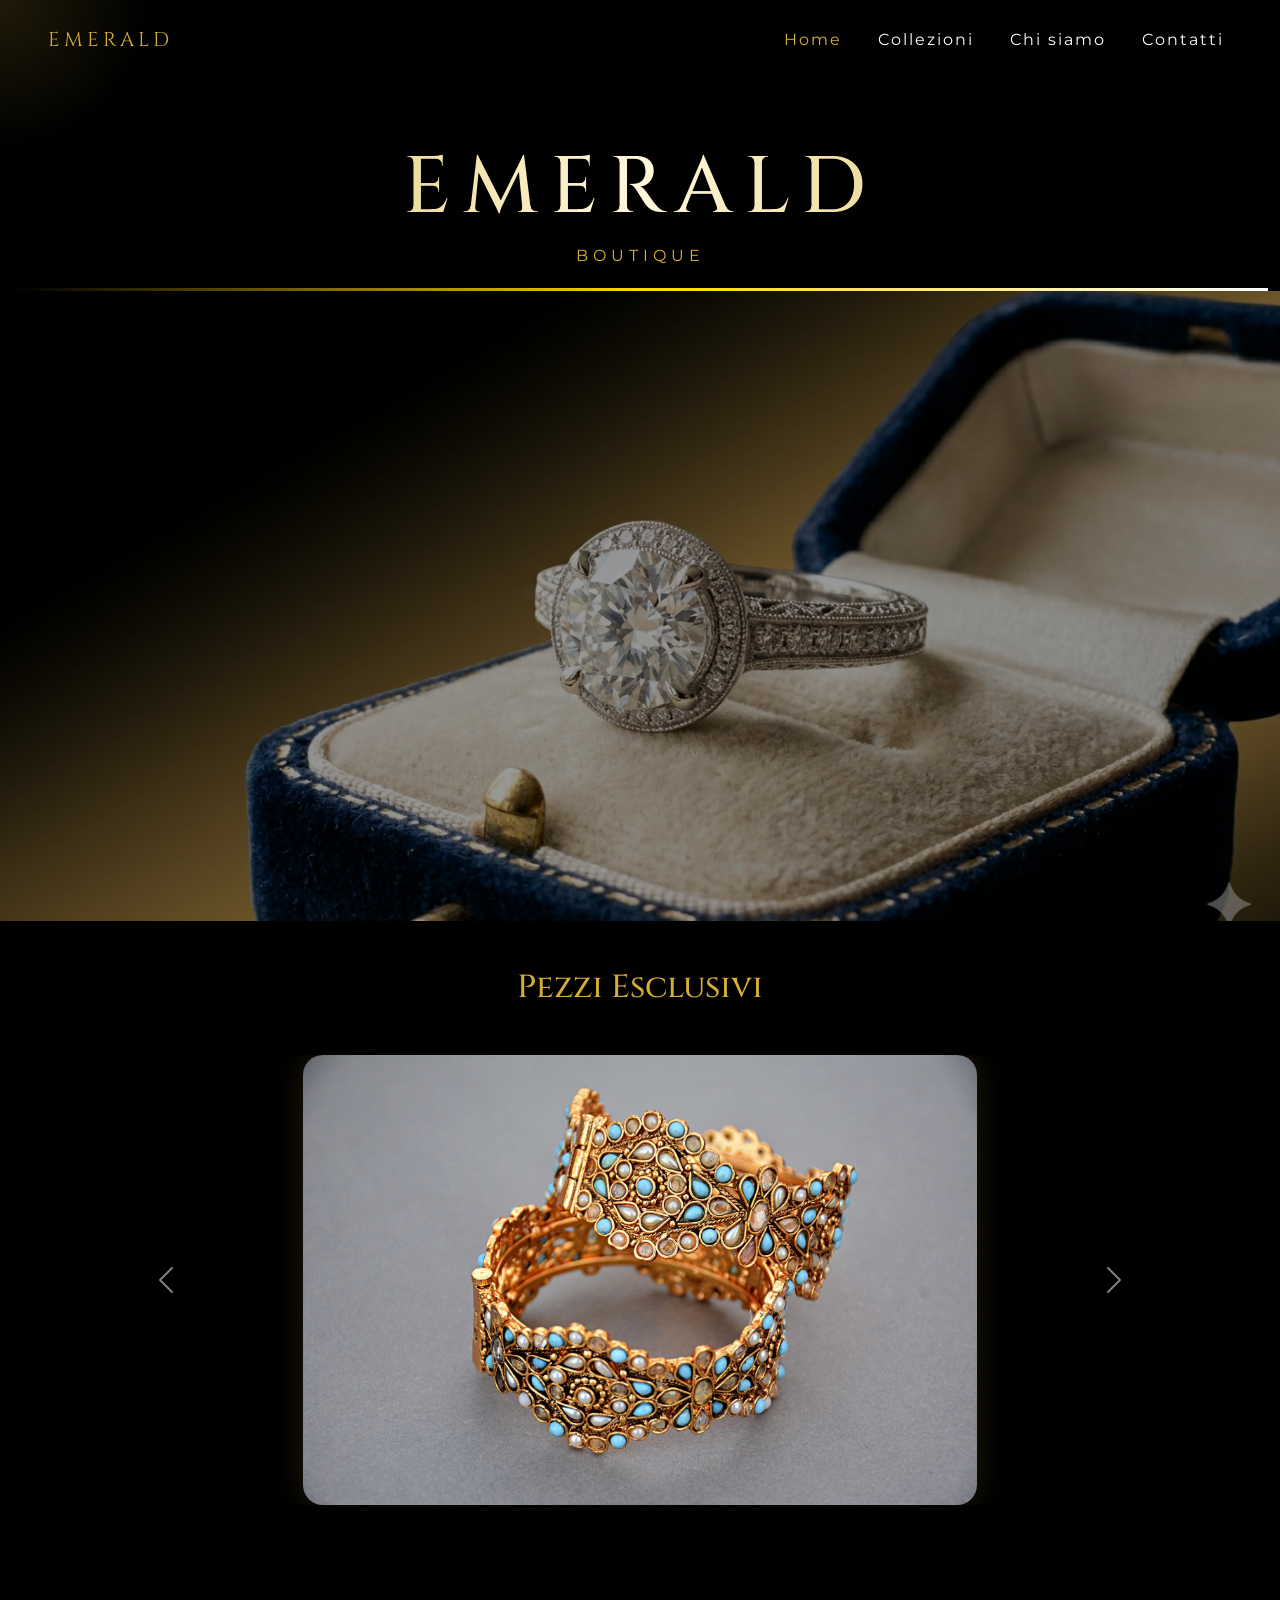
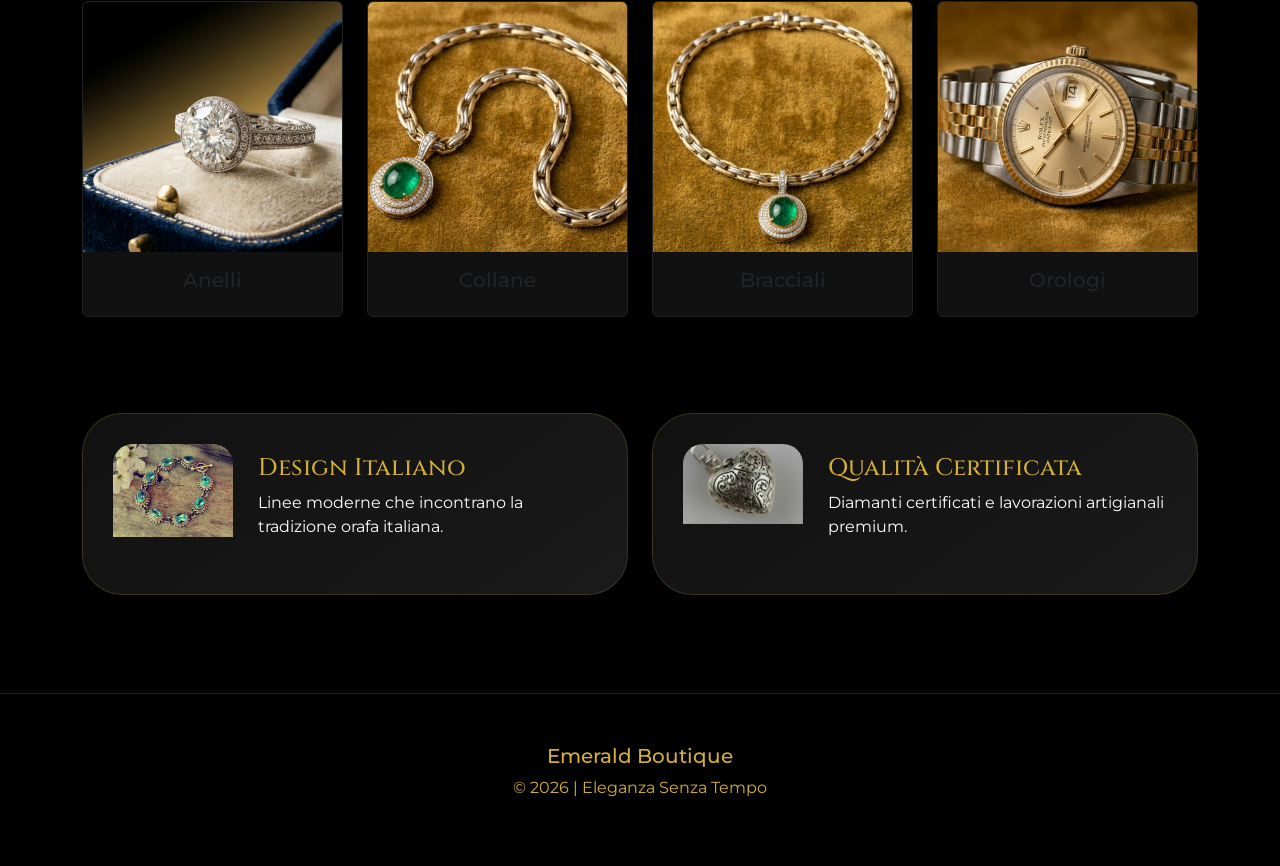
<file: index.html>
<!DOCTYPE html>
<html lang="it">
<head>
  <meta charset="UTF-8">
  <meta name="viewport" content="width=device-width, initial-scale=1.0">
  <title>Emerald Boutique</title>

  <link href="https://cdn.jsdelivr.net/npm/bootstrap@5.3.0/dist/css/bootstrap.min.css" rel="stylesheet">
  <link href="https://fonts.googleapis.com/css2?family=Cinzel:wght@600&family=Montserrat:wght@300;400&display=swap" rel="stylesheet">

  <link rel="stylesheet" href="css/style.css">
</head>
<body>

<div class="cursor-light" id="cursorLight"></div>

<!-- NAVBAR -->
<nav class="navbar navbar-expand-lg navbar-dark">
  <div class="container-fluid px-lg-5">

    <a class="navbar-brand brand-logo" href="index.html">EMERALD</a>

    <button class="navbar-toggler" type="button" data-bs-toggle="collapse" data-bs-target="#menu">
      <span class="navbar-toggler-icon"></span>
    </button>

    <div class="collapse navbar-collapse" id="menu">
      <ul class="navbar-nav ms-auto">
        <li class="nav-item"><a class="nav-link active" href="index.html">Home</a></li>
        <li class="nav-item"><a class="nav-link" href="collezioni.html">Collezioni</a></li>
        <li class="nav-item"><a class="nav-link" href="chi-siamo.html">Chi siamo</a></li>
        <li class="nav-item"><a class="nav-link" href="contatti.html">Contatti</a></li>
      </ul>
    </div>

  </div>
</nav>

<!-- HEADER -->
<header class="container-fluid text-center hero-header">
  <h1 class="title">EMERALD</h1>
  <p class="subtitle">BOUTIQUE</p>
  <div class="gold-bar"></div>
</header>

<!-- HERO -->
<section class="hero-banner">
  <div id="bannerFade" class="carousel slide carousel-fade" data-bs-ride="carousel">
    <div class="carousel-inner">

      <div class="carousel-item active">
        <img src="img/immagine.png" class="d-block w-100" alt="gioielli">
      </div>

      <div class="carousel-item">
        <img src="img/immagine2.png" class="d-block w-100" alt="gioielli">
      </div>

    </div>
  </div>
</section>

<!-- VETRINA -->
<section class="vetrina-container py-5">
  <div class="container">

    <h2 class="section-title text-center mb-5">Pezzi Esclusivi</h2>

    <div id="vetrinaCarousel" class="carousel slide" data-bs-ride="carousel">

      <div class="carousel-inner">

        <div class="carousel-item active text-center">
          <img src="img/immagine6.jpg" class="showcase-img">
        </div>

        <div class="carousel-item text-center">
          <img src="img/immagine8.jpg" class="showcase-img">
        </div>

        <div class="carousel-item text-center">
          <img src="img/immagine9.jpg" class="showcase-img">
        </div>

      </div>

      <button class="carousel-control-prev" type="button" data-bs-target="#vetrinaCarousel" data-bs-slide="prev">
        <span class="carousel-control-prev-icon"></span>
      </button>

      <button class="carousel-control-next" type="button" data-bs-target="#vetrinaCarousel" data-bs-slide="next">
        <span class="carousel-control-next-icon"></span>
      </button>

    </div>
  </div>
</section>

<!-- CARD -->
<section class="container py-5">

  <div class="row g-4">

    <div class="col-sm-6 col-lg-3">
      <div class="card custom-card">
        <img src="img/immagine.png" class="card-img-top">
        <div class="card-body text-center">
          <h5>Anelli</h5>
        </div>
      </div>
    </div>

    <div class="col-sm-6 col-lg-3">
      <div class="card custom-card">
        <img src="img/immagine2.png" class="card-img-top">
        <div class="card-body text-center">
          <h5>Collane</h5>
        </div>
      </div>
    </div>

    <div class="col-sm-6 col-lg-3">
      <div class="card custom-card">
        <img src="img/immagine3.png" class="card-img-top">
        <div class="card-body text-center">
          <h5>Bracciali</h5>
        </div>
      </div>
    </div>

    <div class="col-sm-6 col-lg-3">
      <div class="card custom-card">
        <img src="img/immagine1.png" class="card-img-top">
        <div class="card-body text-center">
          <h5>Orologi</h5>
        </div>
      </div>
    </div>

  </div>
</section>

<!-- INFO BOX -->
<section class="container py-5">

  <div class="row g-4">

    <div class="col-lg-6">
      <div class="stondato-box">

        <div id="miniSlide1" class="carousel slide mini-slider" data-bs-ride="carousel">
          <div class="carousel-inner">
            <div class="carousel-item active">
              <img src="img/immagine10.jpg">
            </div>
            <div class="carousel-item">
              <img src="img/immagine5.jpg">
            </div>
          </div>
        </div>

        <div>
          <h4>Design Italiano</h4>
          <p>Linee moderne che incontrano la tradizione orafa italiana.</p>
        </div>

      </div>
    </div>

    <div class="col-lg-6">
      <div class="stondato-box">

        <div id="miniSlide2" class="carousel slide mini-slider" data-bs-ride="carousel">
          <div class="carousel-inner">
            <div class="carousel-item active">
              <img src="img/immagine7.jpg">
            </div>
            <div class="carousel-item">
              <img src="img/immagine3.png">
            </div>
          </div>
        </div>

        <div>
          <h4>Qualità Certificata</h4>
          <p>Diamanti certificati e lavorazioni artigianali premium.</p>
        </div>

      </div>
    </div>

  </div>
</section>

<footer>
  <h5>Emerald Boutique</h5>
  <p>© 2026 | Eleganza Senza Tempo</p>
</footer>

<script src="script/main.js"></script>
<script src="https://cdn.jsdelivr.net/npm/bootstrap@5.3.0/dist/js/bootstrap.bundle.min.js"></script>

</body>
</html
</file>
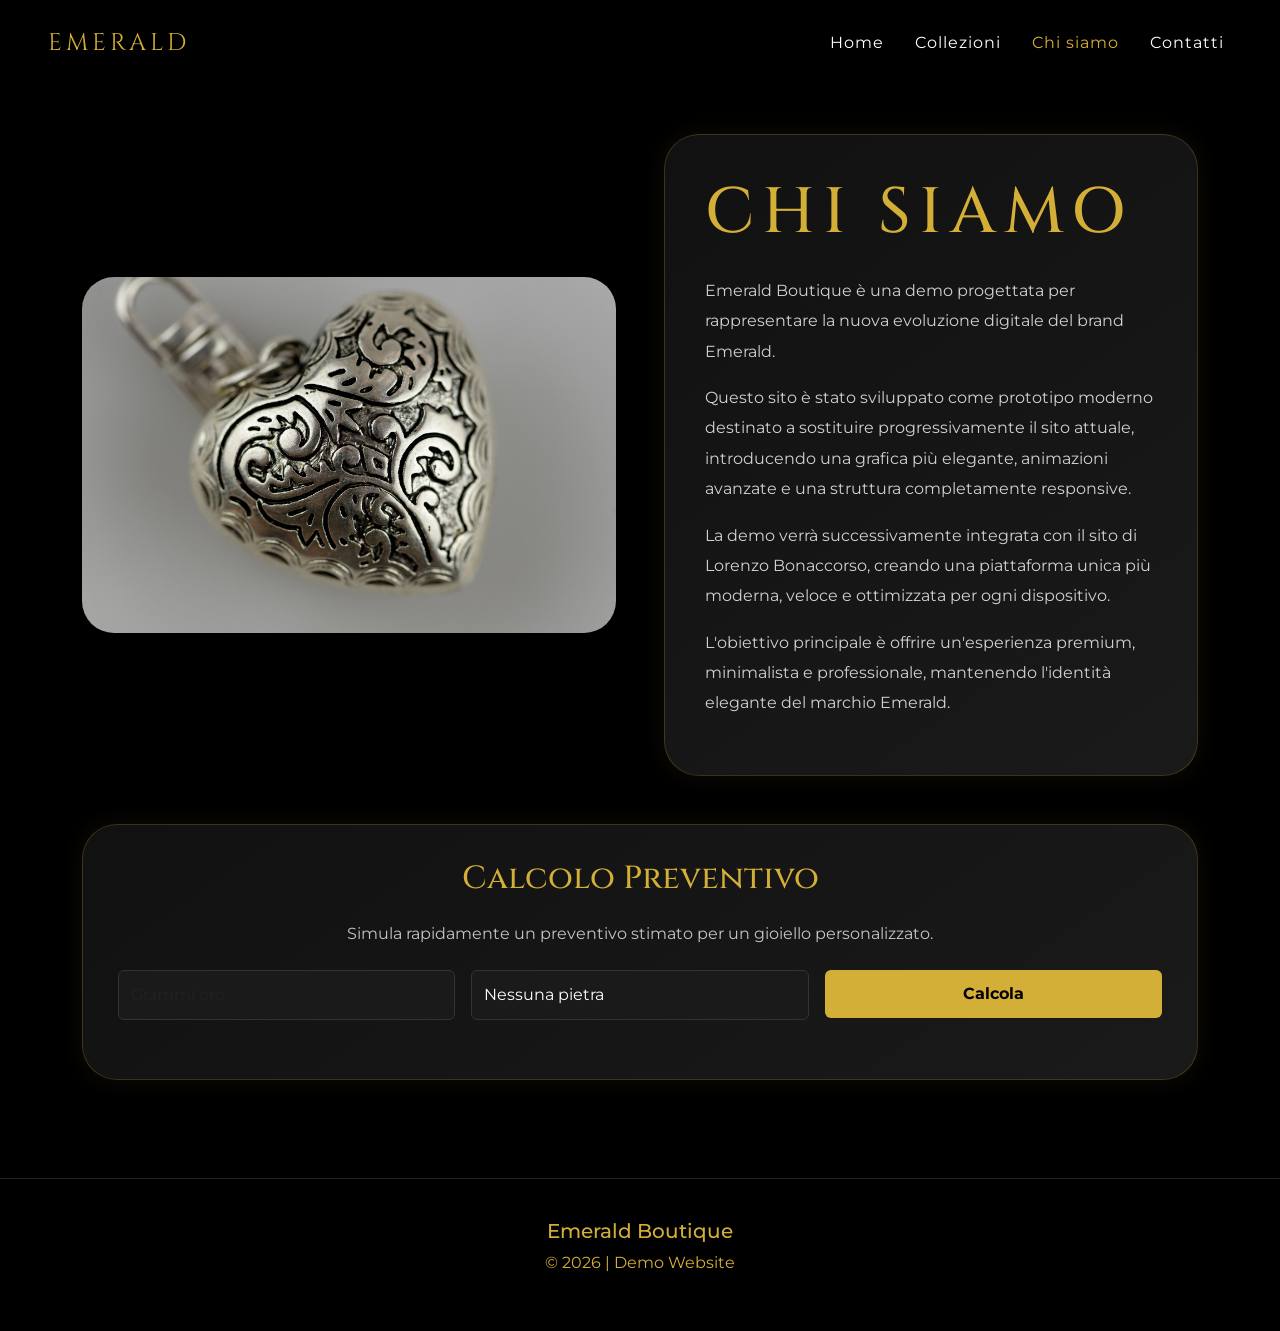
<file: chi-siamo.html>
<!DOCTYPE html>
<html lang="it">
<head>
  <meta charset="UTF-8">
  <meta name="viewport" content="width=device-width, initial-scale=1.0">
  <title>Chi Siamo - Emerald</title>

  <link href="https://cdn.jsdelivr.net/npm/bootstrap@5.3.0/dist/css/bootstrap.min.css" rel="stylesheet">
  <link href="https://fonts.googleapis.com/css2?family=Cinzel:wght@600&family=Montserrat:wght@300;400&display=swap" rel="stylesheet">

  <style>

    body {
      background: black;
      color: white;
      font-family: 'Montserrat', sans-serif;
      overflow-x: hidden;
    }

    /* NAVBAR */

    .navbar {
      background: rgba(0,0,0,0.9);
      backdrop-filter: blur(10px);
      padding: 20px 0;
    }

    .brand-logo {
      color: #d4af37;
      font-family: 'Cinzel', serif;
      letter-spacing: 4px;
      font-size: 1.5rem;
    }

    .nav-link {
      color: white !important;
      margin-left: 15px;
      transition: 0.3s;
      letter-spacing: 1px;
    }

    .nav-link:hover,
    .nav-link.active {
      color: #d4af37 !important;
    }

    /* TITOLI */

    .title {
      font-family: 'Cinzel', serif;
      font-size: 4rem;
      color: #d4af37;
      letter-spacing: 8px;
    }

    .section-title {
      font-family: 'Cinzel', serif;
      color: #d4af37;
    }

    /* BOX DESCRIZIONE */

    .description-box {
      background: linear-gradient(145deg, #111, #1a1a1a);
      border: 1px solid rgba(212,175,55,0.2);
      border-radius: 35px;
      padding: 40px;
      box-shadow: 0 0 25px rgba(212,175,55,0.08);
    }

    .description-box p {
      opacity: 0.8;
      line-height: 1.9;
      font-size: 1rem;
    }

    /* BOX PREVENTIVO */

    .stondato-box {
      background: linear-gradient(145deg, #111, #1a1a1a);
      border: 1px solid rgba(212,175,55,0.2);
      border-radius: 35px;
      padding: 35px;
      box-shadow: 0 0 25px rgba(212,175,55,0.08);
    }

    .form-control,
    .form-select {
      background: #1a1a1a;
      color: white;
      border: 1px solid #333;
      padding: 12px;
    }

    .form-control:focus,
    .form-select:focus {
      background: #1a1a1a;
      color: white;
      border-color: #d4af37;
      box-shadow: none;
    }

    .btn-gold {
      background: #d4af37;
      color: black;
      font-weight: bold;
      border: none;
      padding: 12px 25px;
      transition: 0.3s;
    }

    .btn-gold:hover {
      background: #f1d97a;
    }

    /* FOOTER */

    footer {
      text-align: center;
      padding: 40px 20px;
      margin-top: 50px;
      border-top: 1px solid #222;
      color: #d4af37;
    }

    /* RESPONSIVE */

    @media (max-width: 768px) {

      .title {
        font-size: 2.4rem;
        letter-spacing: 4px;
      }

      .description-box,
      .stondato-box {
        padding: 25px;
        border-radius: 25px;
      }

    }

  </style>

</head>
<body>

<!-- NAVBAR -->

<nav class="navbar navbar-expand-lg navbar-dark">
  <div class="container-fluid px-lg-5">

    <a class="navbar-brand brand-logo" href="index.html">
      EMERALD
    </a>

    <button class="navbar-toggler" type="button" data-bs-toggle="collapse" data-bs-target="#menu">
      <span class="navbar-toggler-icon"></span>
    </button>

    <div class="collapse navbar-collapse" id="menu">

      <ul class="navbar-nav ms-auto">

        <li class="nav-item">
          <a class="nav-link" href="index.html">Home</a>
        </li>

        <li class="nav-item">
          <a class="nav-link" href="collezioni.html">Collezioni</a>
        </li>

        <li class="nav-item">
          <a class="nav-link active" href="chi-siamo.html">Chi siamo</a>
        </li>

        <li class="nav-item">
          <a class="nav-link" href="contatti.html">Contatti</a>
        </li>

      </ul>

    </div>

  </div>
</nav>

<!-- CHI SIAMO -->

<section class="container py-5">

  <div class="row align-items-center g-5">

    <div class="col-lg-6">

      <img src="img/immagine8.jpg" class="img-fluid rounded-5 shadow" alt="Emerald Boutique">

    </div>

    <div class="col-lg-6">

      <div class="description-box">

        <h1 class="title mb-4">CHI SIAMO</h1>

        <p>
          Emerald Boutique è una demo progettata per rappresentare
          la nuova evoluzione digitale del brand Emerald.
        </p>

        <p>
          Questo sito è stato sviluppato come prototipo moderno destinato
          a sostituire progressivamente il sito attuale,
          introducendo una grafica più elegante,
          animazioni avanzate e una struttura completamente responsive.
        </p>

        <p>
          La demo verrà successivamente integrata con il sito
          di Lorenzo Bonaccorso, creando una piattaforma unica
          più moderna, veloce e ottimizzata per ogni dispositivo.
        </p>

        <p>
          L'obiettivo principale è offrire un'esperienza premium,
          minimalista e professionale,
          mantenendo l'identità elegante del marchio Emerald.
        </p>

      </div>

    </div>

  </div>

</section>

<!-- CALCOLO PREVENTIVO -->

<section class="container pb-5">

  <div class="stondato-box text-center">

    <h2 class="section-title mb-4">
      Calcolo Preventivo
    </h2>

    <p class="opacity-75 mb-4">
      Simula rapidamente un preventivo stimato per un gioiello personalizzato.
    </p>

    <div class="row g-3 justify-content-center">

      <div class="col-md-4">

        <input
          type="number"
          id="grammi"
          class="form-control"
          placeholder="Grammi oro">

      </div>

      <div class="col-md-4">

        <select id="pietra" class="form-select">

          <option value="0">Nessuna pietra</option>
          <option value="300">Diamante</option>
          <option value="180">Smeraldo</option>
          <option value="120">Zaffiro</option>

        </select>

      </div>

      <div class="col-md-4">

        <button class="btn btn-gold w-100" onclick="calcolaPreventivo()">

          Calcola

        </button>

      </div>

    </div>

    <div class="mt-4">

      <h3 id="risultatoPreventivo" class="text-warning"></h3>

    </div>

  </div>

</section>

<!-- FOOTER -->

<footer>

  <h5>Emerald Boutique</h5>

  <p>© 2026 | Demo Website</p>

</footer>

<!-- SCRIPT -->

<script>

function calcolaPreventivo(){

  let grammi =
    parseFloat(document.getElementById('grammi').value) || 0;

  let pietra =
    parseFloat(document.getElementById('pietra').value) || 0;

  let costoOro = grammi * 65;

  let totale = costoOro + pietra;

  document.getElementById('risultatoPreventivo').innerHTML =
    'Preventivo stimato: € ' + totale.toFixed(2);

}

</script>

<script src="https://cdn.jsdelivr.net/npm/bootstrap@5.3.0/dist/js/bootstrap.bundle.min.js"></script>

</body>
</html>
</file>
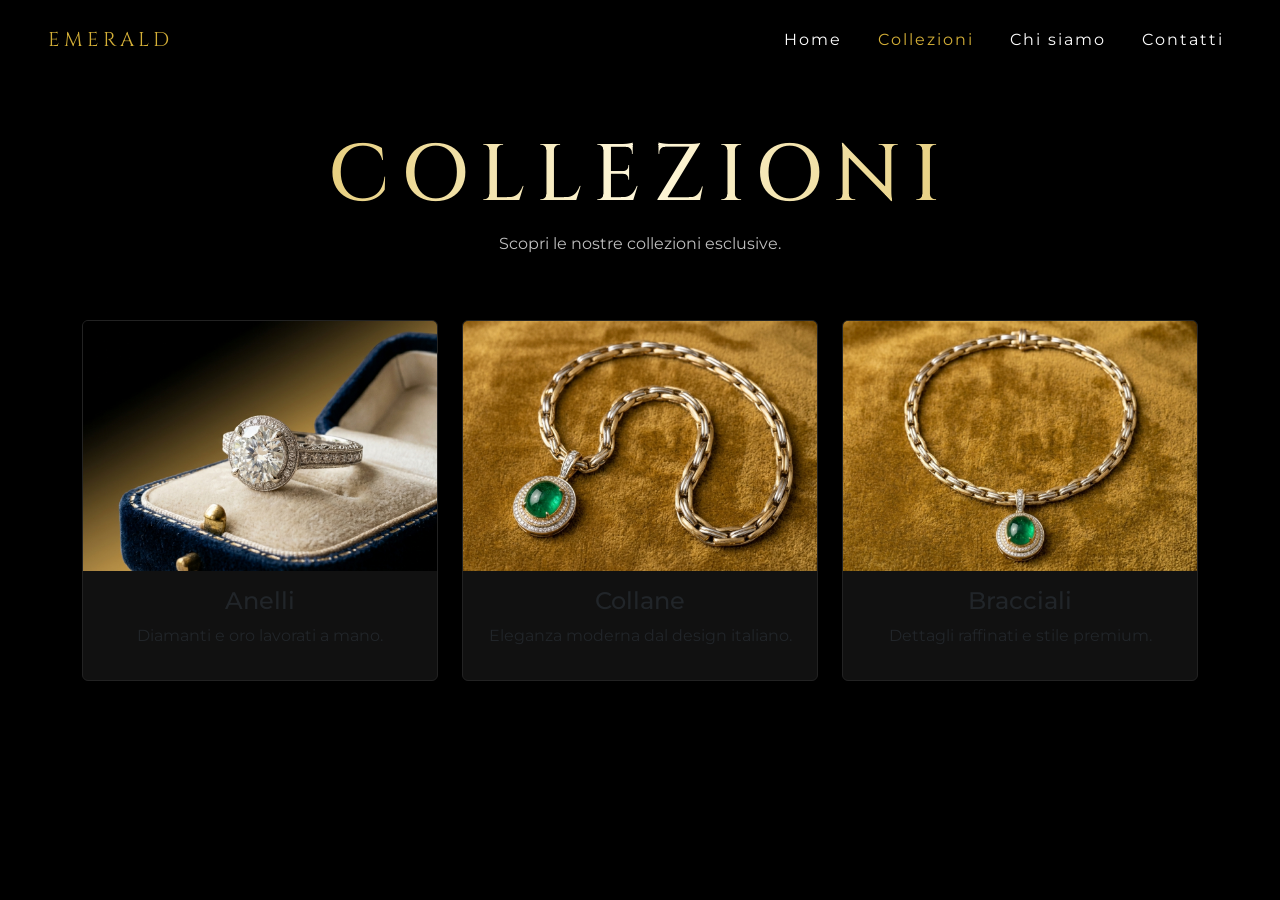
<file: collezioni.html>
<!DOCTYPE html>
<html lang="it">
<head>
  <meta charset="UTF-8">
  <meta name="viewport" content="width=device-width, initial-scale=1.0">
  <title>Collezioni - Emerald</title>

  <link href="https://cdn.jsdelivr.net/npm/bootstrap@5.3.0/dist/css/bootstrap.min.css" rel="stylesheet">
  <link href="https://fonts.googleapis.com/css2?family=Cinzel:wght@600&family=Montserrat:wght@300;400&display=swap" rel="stylesheet">

  <link rel="stylesheet" href="css/style.css">
</head>
<body>

<nav class="navbar navbar-expand-lg navbar-dark">
  <div class="container-fluid px-lg-5">

    <a class="navbar-brand brand-logo" href="index.html">EMERALD</a>

    <button class="navbar-toggler" type="button" data-bs-toggle="collapse" data-bs-target="#menu">
      <span class="navbar-toggler-icon"></span>
    </button>

    <div class="collapse navbar-collapse" id="menu">
      <ul class="navbar-nav ms-auto">
        <li class="nav-item"><a class="nav-link" href="index.html">Home</a></li>
        <li class="nav-item"><a class="nav-link active" href="collezioni.html">Collezioni</a></li>
        <li class="nav-item"><a class="nav-link" href="chi-siamo.html">Chi siamo</a></li>
        <li class="nav-item"><a class="nav-link" href="contatti.html">Contatti</a></li>
      </ul>
    </div>

  </div>
</nav>

<section class="container py-5 text-center">
  <h1 class="title">COLLEZIONI</h1>
  <p class="opacity-75">Scopri le nostre collezioni esclusive.</p>
</section>

<section class="container pb-5">

  <div class="row g-4">

    <div class="col-md-4">
      <div class="custom-card card h-100">
        <img src="img/immagine.png">
        <div class="card-body text-center">
          <h4>Anelli</h4>
          <p>Diamanti e oro lavorati a mano.</p>
        </div>
      </div>
    </div>

    <div class="col-md-4">
      <div class="custom-card card h-100">
        <img src="img/immagine2.png">
        <div class="card-body text-center">
          <h4>Collane</h4>
          <p>Eleganza moderna dal design italiano.</p>
        </div>
      </div>
    </div>

    <div class="col-md-4">
      <div class="custom-card card h-100">
        <img src="img/immagine3.png">
        <div class="card-body text-center">
          <h4>Bracciali</h4>
          <p>Dettagli raffinati e stile premium.</p>
        </div>
      </div>
</html>
</file>
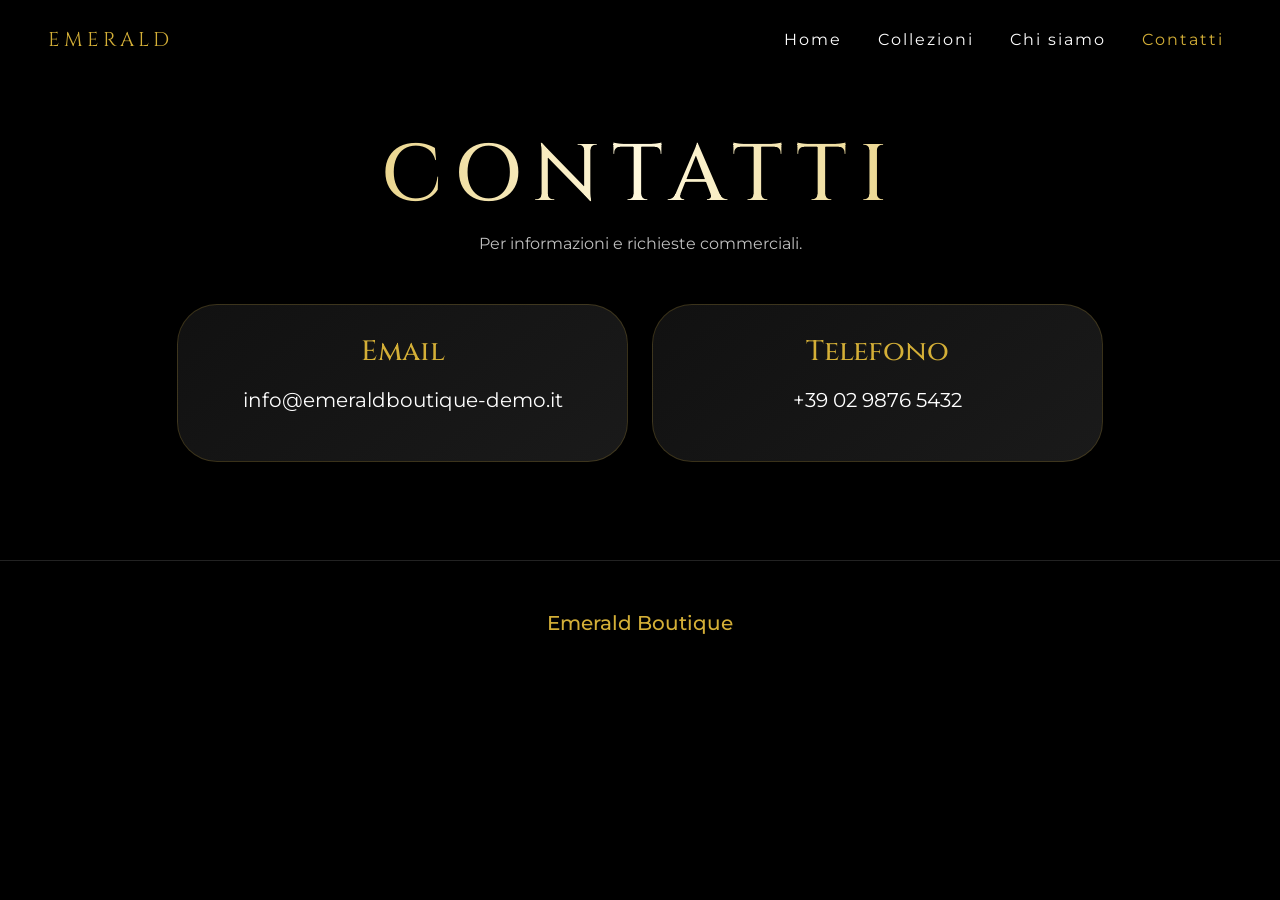
<file: contatti.html>
<!DOCTYPE html>
  <link href="https://cdn.jsdelivr.net/npm/bootstrap@5.3.0/dist/css/bootstrap.min.css" rel="stylesheet">
  <link href="https://fonts.googleapis.com/css2?family=Cinzel:wght@600&family=Montserrat:wght@300;400&display=swap" rel="stylesheet">

  <link rel="stylesheet" href="css/style.css">
</head>
<body>

<nav class="navbar navbar-expand-lg navbar-dark">
  <div class="container-fluid px-lg-5">

    <a class="navbar-brand brand-logo" href="index.html">EMERALD</a>

    <button class="navbar-toggler" type="button" data-bs-toggle="collapse" data-bs-target="#menu">
      <span class="navbar-toggler-icon"></span>
    </button>

    <div class="collapse navbar-collapse" id="menu">
      <ul class="navbar-nav ms-auto">
        <li class="nav-item"><a class="nav-link" href="index.html">Home</a></li>
        <li class="nav-item"><a class="nav-link" href="collezioni.html">Collezioni</a></li>
        <li class="nav-item"><a class="nav-link" href="chi-siamo.html">Chi siamo</a></li>
        <li class="nav-item"><a class="nav-link active" href="contatti.html">Contatti</a></li>
      </ul>
    </div>

  </div>
</nav>

<section class="container py-5">

  <div class="text-center mb-5">
    <h1 class="title">CONTATTI</h1>
    <p class="opacity-75">Per informazioni e richieste commerciali.</p>
  </div>

  <div class="row justify-content-center g-4">

    <div class="col-lg-5">
      <div class="stondato-box text-center d-block">
        <h3 class="section-title mb-3">Email</h3>
        <p class="fs-5">info@emeraldboutique-demo.it</p>
      </div>
    </div>

    <div class="col-lg-5">
      <div class="stondato-box text-center d-block">
        <h3 class="section-title mb-3">Telefono</h3>
        <p class="fs-5">+39 02 9876 5432</p>
      </div>
    </div>

  </div>

</section>

<footer>
  <h5>Emerald Boutique</h5>
</footer>

<script src="script/main.js"></script>
<script src="https://cdn.jsdelivr.net/npm/bootstrap@5.3.0/dist/js/bootstrap.bundle.min.js"></script>

</body>
</html>
</file>
<file: css/style.css>
body {
  background: black;
  color: white;
  font-family: 'Montserrat', sans-serif;
  overflow-x: hidden;
}

@media (min-width: 992px) {
  body {
    cursor: none;
  }
}

.cursor-light {
  position: fixed;
  width: 300px;
  height: 300px;
  background: radial-gradient(circle, rgba(212,175,55,0.15), transparent 70%);
  border-radius: 50%;
  pointer-events: none;
  transform: translate(-50%, -50%);
  z-index: 9999;
}

.navbar {
  padding: 20px 0;
  background: rgba(0,0,0,0.8);
  backdrop-filter: blur(10px);
}

.brand-logo {
  color: #d4af37;
  font-family: 'Cinzel', serif;
  letter-spacing: 4px;
}

.nav-link {
  color: white !important;
  margin-left: 20px;
  letter-spacing: 2px;
  transition: 0.3s;
}

.nav-link:hover,
.nav-link.active {
  color: #d4af37 !important;
}

.hero-header {
  padding-top: 60px;
}

.title {
  font-family: 'Cinzel', serif;
  font-size: 5rem;
  letter-spacing: 12px;
  background: linear-gradient(90deg,#d4af37,#fff8dc,#d4af37);
  -webkit-background-clip: text;
  -webkit-text-fill-color: transparent;
}

.subtitle {
  letter-spacing: 5px;
  color: #d4af37;
}

.gold-bar {
  width: 100%;
  height: 3px;
  background: linear-gradient(90deg, transparent, gold, white, gold, transparent);
  background-size: 200% 100%;
  animation: goldMove 5s linear infinite;
  margin-top: 20px;
}

@keyframes goldMove {
  0% {
    background-position: -200% 0;
  }

  100% {
    background-position: 200% 0;
  }
}

.hero-banner {
  height: 70vh;
  overflow: hidden;
}

.hero-banner img {
  width: 100%;
  height: 70vh;
  object-fit: cover;
  filter: brightness(0.6);
}

.section-title {
  font-family: 'Cinzel', serif;
  color: #d4af37;
}

.showcase-img {
  max-height: 450px;
  border-radius: 20px;
  box-shadow: 0 0 30px rgba(212,175,55,0.15);
}

.custom-card {
  background: #111;
  border: 1px solid #222;
  transition: 0.4s;
  overflow: hidden;
}

.custom-card:hover {
  transform: translateY(-10px);
  border-color: #d4af37;
}

.custom-card img {
  height: 250px;
  object-fit: cover;
}

.stondato-box {
  background: linear-gradient(145deg, #111, #1a1a1a);
  border: 1px solid rgba(212,175,55,0.2);
  border-radius: 40px;
  padding: 30px;
  display: flex;
  align-items: center;
  gap: 25px;
  height: 100%;
}

.stondato-box h4 {
  color: #d4af37;
  font-family: 'Cinzel', serif;
}

.mini-slider {
  width: 120px;
  height: 120px;
  overflow: hidden;
  border-radius: 20px;
  flex-shrink: 0;
}

.mini-slider img {
  width: 100%;
  height: 100%;
  object-fit: cover;
}

footer {
  text-align: center;
  padding: 50px 20px;
  border-top: 1px solid #222;
  margin-top: 50px;
  color: #d4af37;
}

@media (max-width: 768px) {

  .title {
    font-size: 2.5rem;
    letter-spacing: 5px;
  }

  .hero-banner,
  .hero-banner img {
    height: 40vh;
  }

  .showcase-img {
    width: 100%;
    max-height: 250px;
    object-fit: cover;
  }

  .stondato-box {
    flex-direction: column;
    text-align: center;
    border-radius: 25px;
  }

  .custom-card img {
    height: 220px;
  }

}
</file>
